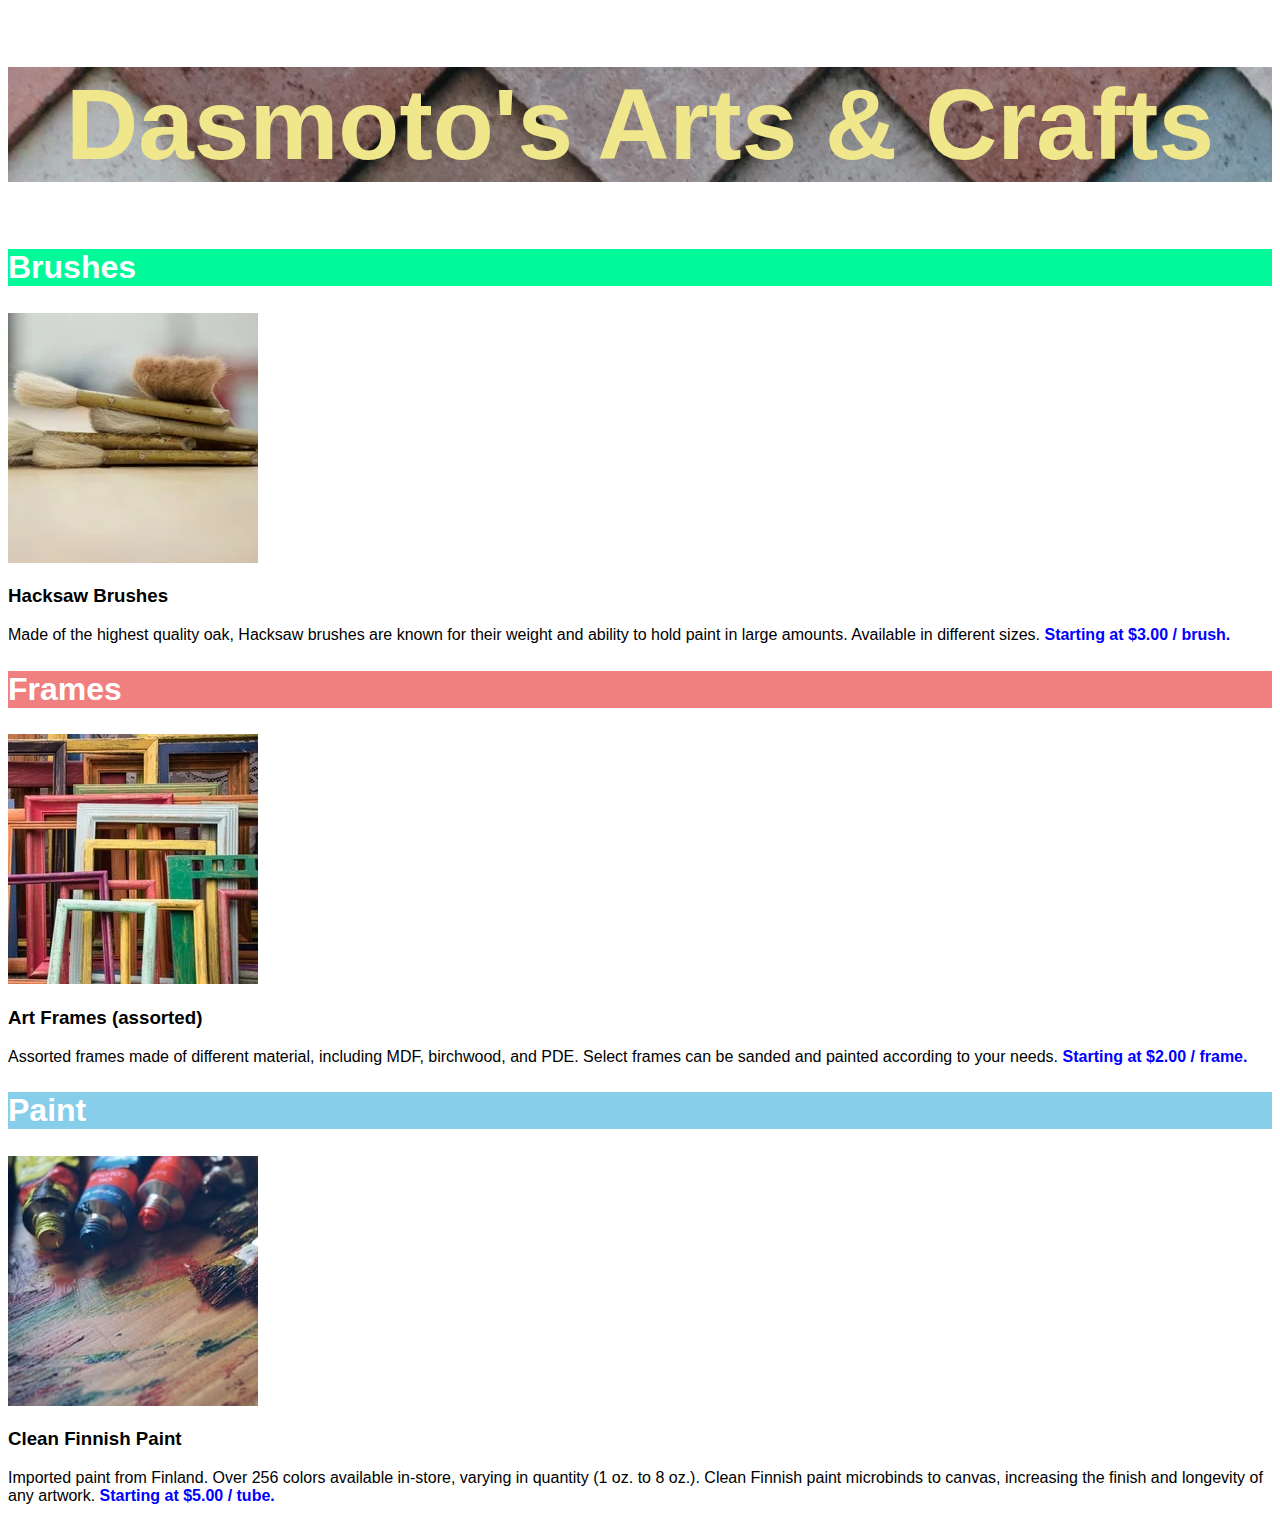
<file: index.html>
<!DOCTYPE html>
<html>

<head>
    <title>Dasmoto's Arts & Crafts</title>
    <link href="./resources/css/index.css" type="text/css" rel="stylesheet">
</head>

<body>

    <h1>Dasmoto's Arts & Crafts</h1>

    <!-- Brushes Section -->

    <div class="item">
        <h2 id="brush">Brushes</h2>
        <img src="./resources/image/hacksaw.webp" />
        <h3>Hacksaw Brushes</h3>
        <p>Made of the highest quality oak, Hacksaw brushes are known for their weight and ability to hold paint in
            large amounts. Available in different sizes. <span class="price">Starting at $3.00 / brush.</span></p>
    </div>

    <!-- Frames Section -->

    <div class="item">
        <h2 id="frame">Frames</h2>
        <img src="./resources/image/frames.webp" />
        <h3>Art Frames (assorted)</h3>
        <p>Assorted frames made of different material, including MDF, birchwood, and PDE. Select frames can be sanded
            and painted according to your needs. <span class="price">Starting at $2.00 / frame.</span></p>
    </div>

    <!-- Paint Section -->

    <div class="item">
        <h2 id="paint">Paint</h2>
        <img src="./resources/image/finnish.jpeg" />
        <h3>Clean Finnish Paint</h3>
        <p>Imported paint from Finland. Over 256 colors available in-store, varying in quantity (1 oz. to 8 oz.). Clean
            Finnish paint microbinds to canvas, increasing the finish and longevity of any artwork. <span
                class="price">Starting at $5.00 / tube.</span>
    </div>

</body>

</html>
</file>
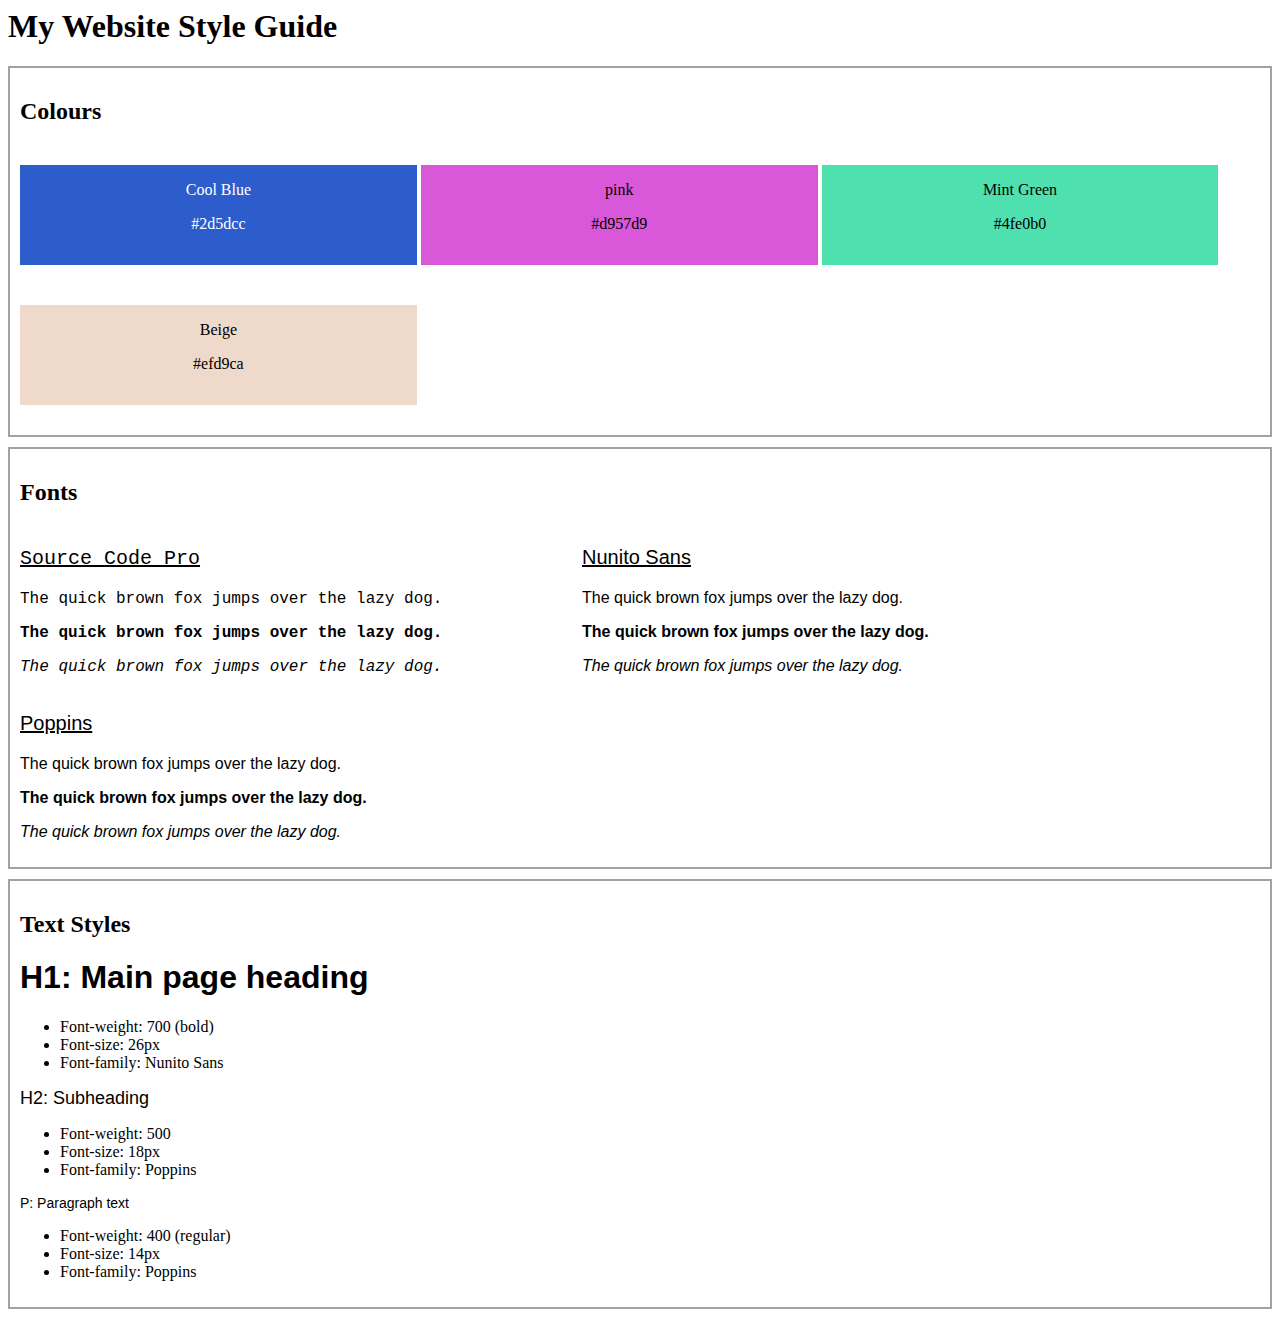
<file: guide.html>
<html lang="en">

<head>
    <meta charset="UTF-8">
    <meta http-equiv="X-UA-Compatible" content="IE=edge">
    <meta name="viewport" content="width=device-width, initial-scale=1.0">
    <title>My Website Style Guide</title>
    <link rel="stylesheet" href="./resources/css/guide.css">
</head>

<body>
    <h1>My Website Style Guide</h1>

    <div class="container">
        <h2>Colours</h2>
        <div class="color-container">
            <div class="color-panel cool-blue">
                <p class="color-label">Cool Blue</p>
                <p class="color-hex">#2d5dcc</p>
            </div>
            <div class="color-panel pink">
                <p class="color-label">pink</p>
                <p class="color-hex">#d957d9</p>
            </div>
            <div class="color-panel mint-green">
                <p class="color-label">Mint Green</p>
                <p class="color-hex">#4fe0b0</p>
            </div>
            <div class="color-panel beige">
                <p class="color-label">Beige</p>
                <p class="color-hex">#efd9ca</p>
            </div>
        </div>
    </div>

    <div class="container">
        <h2>Fonts</h2>
        <div class="font-container">
            <div class="font-panel">
                <p class="font-label source-code-pro">Source Code Pro</p>
                <p class="regular source-code-pro">The quick brown fox jumps over the lazy dog.</p>
                <p class="bold source-code-pro">The quick brown fox jumps over the lazy dog.</p>
                <p class="italic source-code-pro">The quick brown fox jumps over the lazy dog.</p>
            </div>

            <div class="font-panel">
                <p class="font-label nunito-sans">Nunito Sans</p>
                <p class="regular nunito-sans">The quick brown fox jumps over the lazy dog.</p>
                <p class="bold nunito-sans">The quick brown fox jumps over the lazy dog.</p>
                <p class="italic nunito-sans">The quick brown fox jumps over the lazy dog.</p>
            </div>

            <div class="font-panel">
                <p class="font-label poppins">Poppins</p>
                <p class="regular poppins">The quick brown fox jumps over the lazy dog.</p>
                <p class="bold poppins">The quick brown fox jumps over the lazy dog.</p>
                <p class="italic poppins">The quick brown fox jumps over the lazy dog.</p>
            </div>
        </div>
    </div>

    <div class="container">
        <h2>Text Styles</h2>
        <div class=" text-container">
            <div class="text-panel">
                <h1>H1: Main page heading</h1>
                <ul>
                    <li>Font-weight: 700 (bold)</li>
                    <li>Font-size: 26px</li>
                    <li>Font-family: Nunito Sans</li>
                </ul>
            </div>

            <div class="text-panel">
                <h2>H2: Subheading</h2>
                <ul>
                    <li>Font-weight: 500</li>
                    <li>Font-size: 18px</li>
                    <li>Font-family: Poppins</li>
                </ul>
            </div>

            <div class="text-panel">
                <p>P: Paragraph text</p>
                <ul>
                    <li>Font-weight: 400 (regular)</li>
                    <li>Font-size: 14px</li>
                    <li>Font-family: Poppins</li>
                </ul>
            </div>
        </div>
    </div>
</body>

</html>
</file>
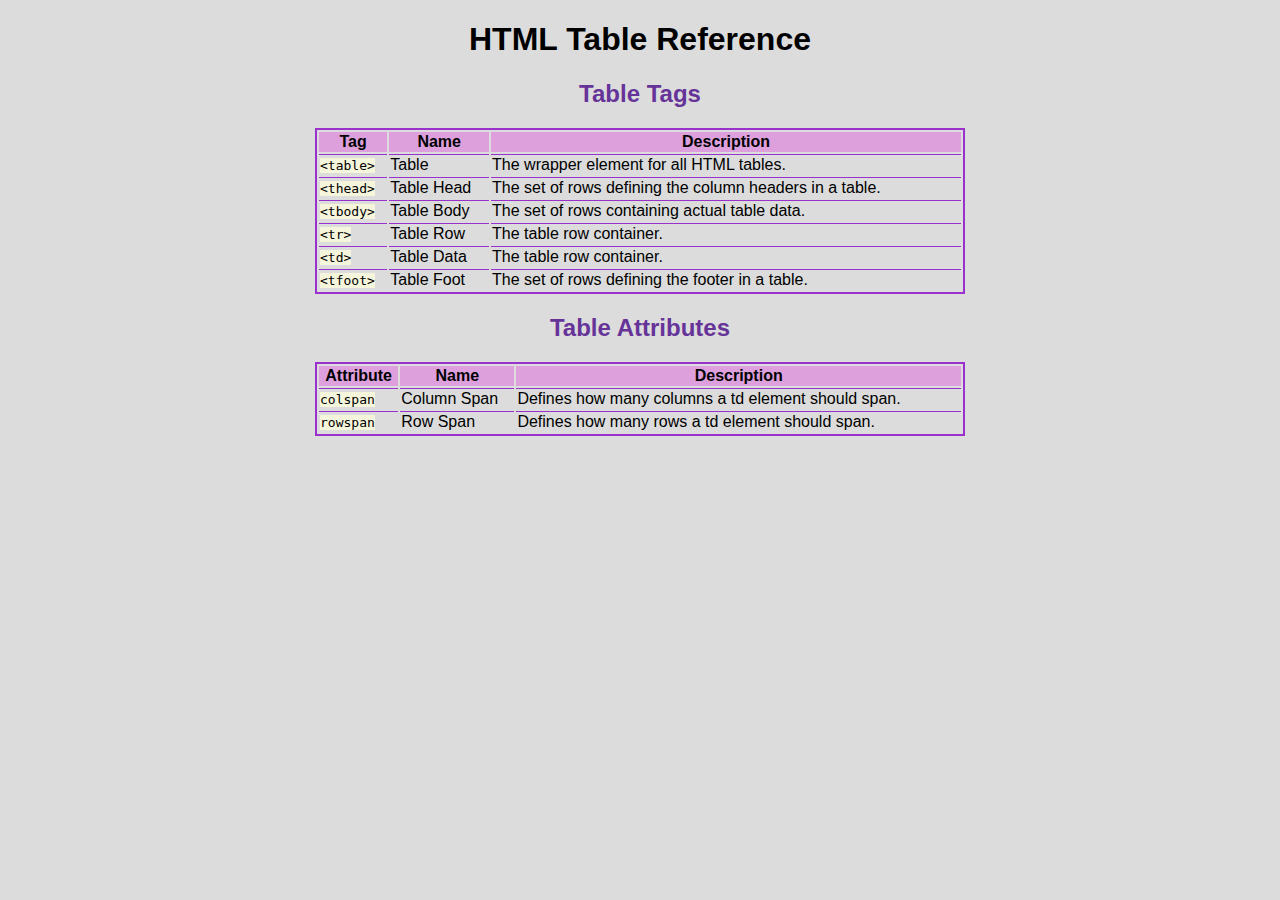
<file: table.html>
<!DOCTYPE html>
<html>

<head>
    <title>My Practice</title>
    <link rel="stylesheet" href="./resources/css/table.css">
</head>

<body>
    <h1>HTML Table Reference</h1>
    <h2>Table Tags</h2>

    <table>
        <thead>
            <th>Tag</th>
            <th>Name</th>
            <th>Description</th>
        </thead>

        <tbody>
            <tr>
                <td><span class="code">&lt;table&gt;</span></td>
                <td>Table</td>
                <td>The wrapper element for all HTML tables.</td>
            </tr>
            <tr>
                <td><span class="code">&lt;thead&gt;</span></td>
                <td>Table Head</td>
                <td>The set of rows defining the column headers in a table.</td>
            </tr>
            <tr>
                <td><span class="code">&lt;tbody&gt;</span></td>
                <td>Table Body</td>
                <td>The set of rows containing actual table data.</td>
            </tr>
            <tr>
                <td><span class="code">&lt;tr&gt;</span></td>
                <td>Table Row</td>
                <td>The table row container.</td>
            </tr>
            <tr>
                <td><span class="code">&lt;td&gt;</span></td>
                <td>Table Data</td>
                <td>The table row container.</td>
            </tr>
            <tr>
                <td><span class="code">&lt;tfoot&gt;</span></td>
                <td>Table Foot</td>
                <td>The set of rows defining the footer in a table.</td>
            </tr>
        </tbody>
    </table>

    <h2>Table Attributes</h2>
    <table>
        <thead>
            <th>Attribute</th>
            <th>Name</th>
            <th>Description</th>
        </thead>
        <tbody>
            <tr>
                <td><span class="code">colspan</span></td>
                <td>Column Span</td>
                <td>Defines how many columns a td element should span.</td>
            </tr>
            <tr>
                <td><span class="code">rowspan</span></td>
                <td>Row Span</td>
                <td>Defines how many rows a td element should span.</td>
            </tr>
        </tbody>
    </table>
</body>

</html>
</file>
<file: resources/css/index.css>
h1,
h2,
h3,
p {
  font-family: "Helvetica", sans-serif;
}

h1 {
  background-image: url("../image/pattern.png");
  text-align: center;
  font-size: 100px;
  color: khaki;
}

.item h2 {
  font-size: 32px;
  color: white;
}

.price {
  font-weight: bold;
  color: blue;
}

#brush {
  background-color: mediumspringgreen;
}

#frame {
  background-color: lightcoral;
}

#paint {
  background-color: skyblue;
}
</file>
<file: resources/css/guide.css>
.container {
  border: 2px solid #a2a2a6;
  padding: 10px;
  margin: 10px auto;
}
/* .color-container {
  width: 100%;
} */

.color-panel {
  display: inline-block;
  width: 32%;
  text-align: center;
  margin: 20px auto;
  min-height: 100px;
}

.cool-blue {
  color: #fff;
  background-color: #2d5dcc;
}

.pink {
  background-color: #d957d9;
}

.mint-green {
  background-color: #4fe0b0;
}

.beige {
  background-color: #efd9ca;
}

.font-panel {
  width: 45%;
  display: inline-block;
}

.font-label {
  font-size: 20px;
  text-decoration: underline;
}

.regular {
  font-style: normal;
}

.bold {
  font-weight: 700;
}

.italic {
  font-style: italic;
}

.nunito-sans {
  font-family: "Nunito Sans", sans-serif;
}

.source-code-pro {
  font-family: "Source Code Pro", monospace;
}

.poppins {
  font-family: "Poppins", sans-serif;
}

.text-panel h1 {
  font-weight: 700;
  font-size: 32px;
  font-family: "Nunito Sans", sans-serif;
}

.text-panel h2 {
  font-weight: 500;
  font-size: 18px;
  font-family: "Poppins", sans-serif;
}

.text-panel p {
  font-weight: 400;
  font-size: 14px;
  font-family: "Poppins", sans-serif;
}
</file>
<file: resources/css/table.css>
body {
  font-family: Arial, sans-serif;
  background-color: gainsboro;
}

h1 {
  text-align: center;
}

h2 {
  color: rebeccapurple;
  text-align: center;
}

table {
  border: 2px solid darkorchid;
  width: 650px;
  margin: 0 auto;
}

thead {
  background-color: plum;
}

td {
  border-top: 1px solid darkorchid;
}

.code {
  font-family: monospace;
  background-color: beige;
}
</file>
